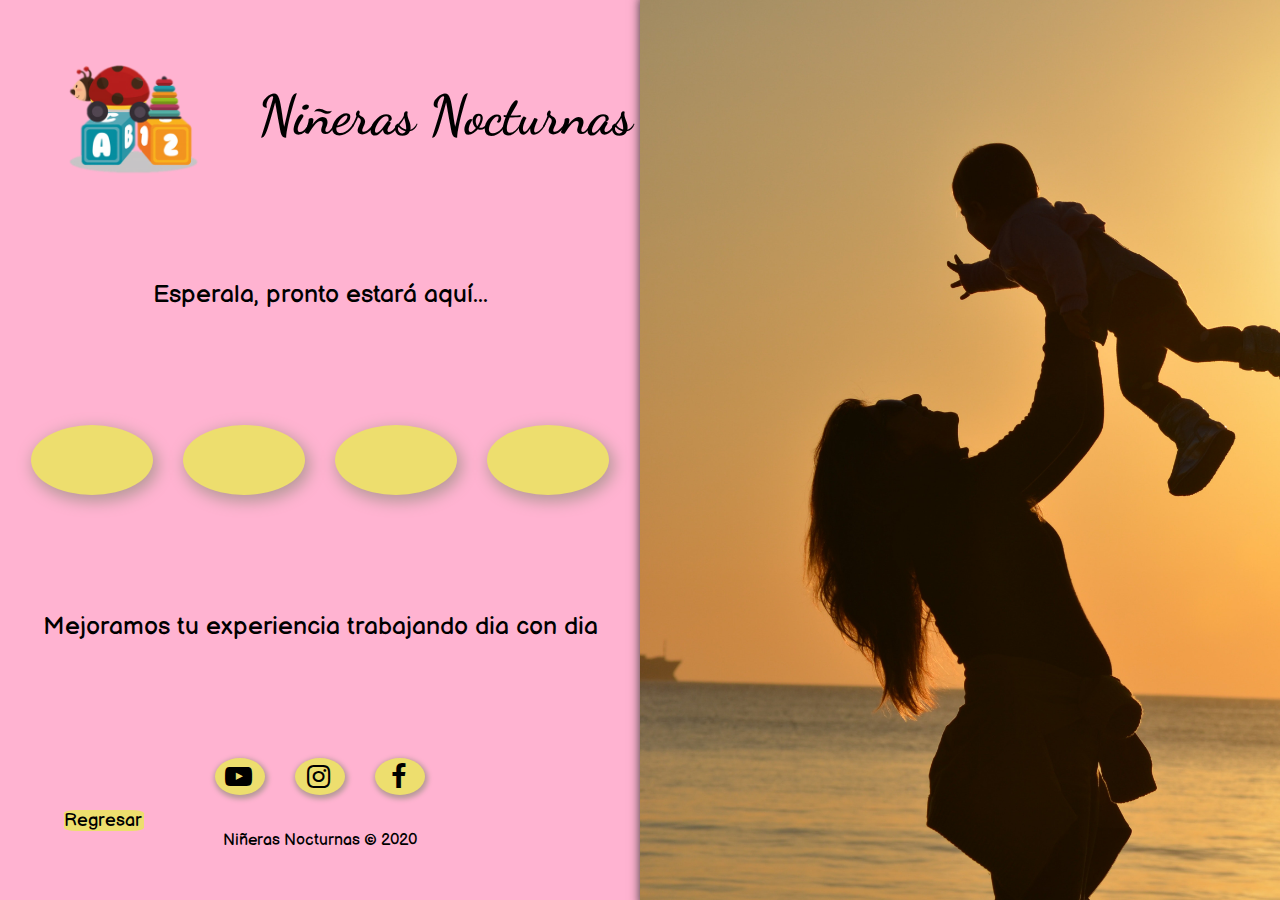
<file: niñerasnocturnas/comingsoon.html>
<!DOCTYPE html>
<html lang="es">
<head>
    <meta charset="UTF-8">
    <meta name="viewport" content="width=device-width, initial-scale=1.0">
    <link rel="stylesheet" type="text/css" href="css/comingsoon.css">
    <link rel="stylesheet" type="text/css" href="css/fontello.css">
    <title>Esperala!</title>
</head>
<body>
    <main>
        <div class="contenedor0" >
            <div class="texto0">
                <img class="logo" src="images/logo_pr1.png">
			    <h1>Niñeras Nocturnas</h1>
            </div>
            <div class="texto0">
                <p>Esperala, pronto estará aquí... </p>
            </div>
            <div class="countdown" id="countdown">
                <div class="count" id="dias">
                </div>
                <div class="count" id="hrs">
                </div>
                <div class="count" id="min">
                </div>
                <div class="count" id="sec">
                </div>
            </div>
            <div class="texto0">
                <p>Mejoramos tu experiencia trabajando dia con dia</p>
            </div>
            <div class="social-media">
                <div id="social" class="social">
                    <div class="circle" id="dias">
                        <a class="icon-youtube" id="proAct" href=""></a>
                    </div>
                    <div class="circle" id="dias">
                        <a class="icon-instagram" id="proAct" href=""></a>
                    </div>
                    <div class="circle" id="dias">
                        <a class="icon-facebook" id="proAct" href=""></a>
                    </div>
                </div>	
                <div class="return">
                    <a href="./index.html">Regresar</a>
                </div>
                <p class="copy">
                    Niñeras Nocturnas &copy; 2020 
                </p>
                
            </div>
        </div>
        <div class="contenedor1">
            <img class="derecha" src="images/img3.jpg">
            <div class="banner"></div>
        </div>
    </main>
</body>
<script src="js/comingsoon.js"></script>
</html>
</file>
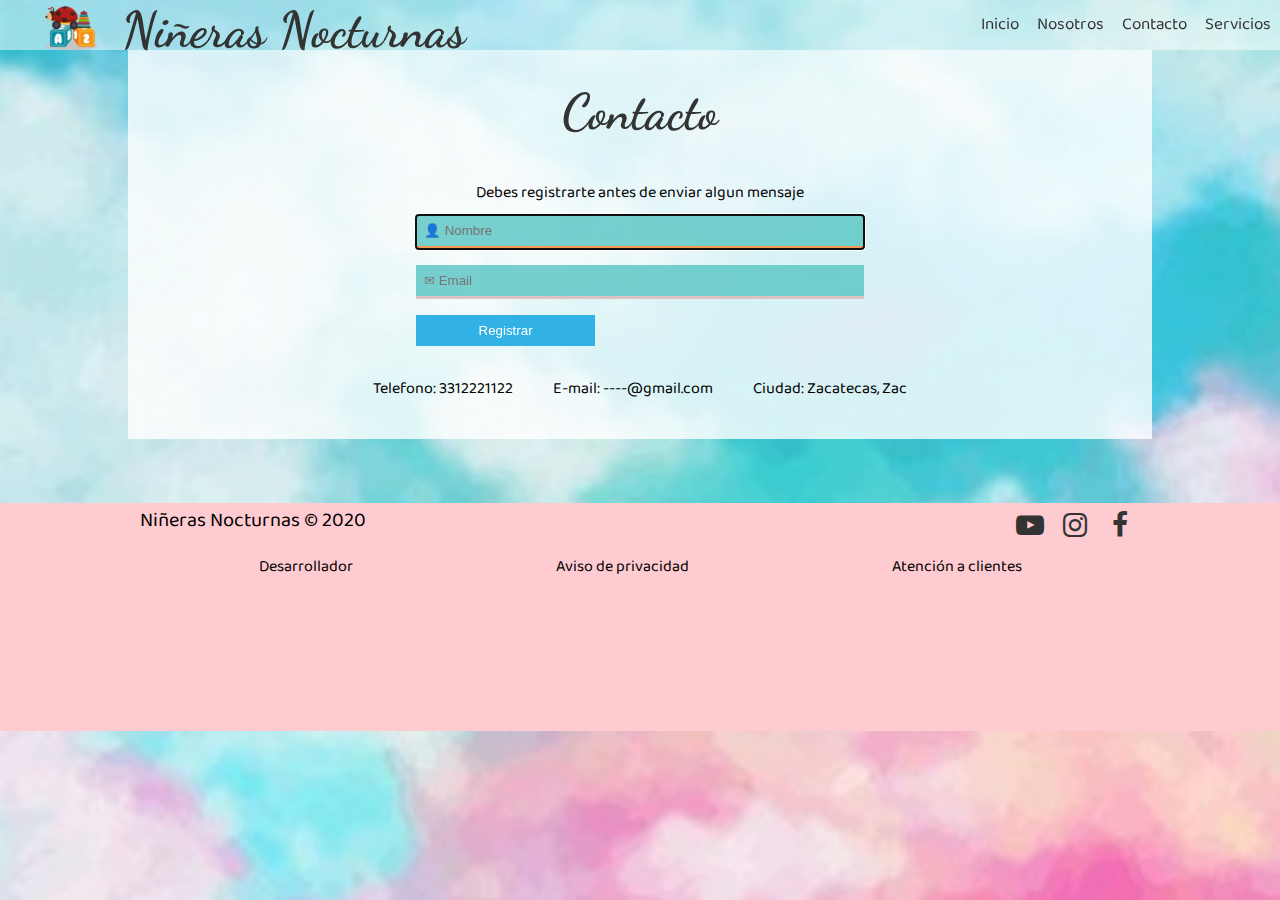
<file: niñerasnocturnas/contact.html>
<!DOCTYPE html>
<html lang="en">
<head>
    <meta charset="UTF-8">
	<meta name="viewport" content="width=device-width, initial-scale=1.0">
	<link href="https://fonts.googleapis.com/css2?family=Lato:ital@1&display=swap" rel="stylesheet">
	<link rel="stylesheet" type="text/css" href="./css/fontello.css">
	<link rel="stylesheet" type="text/css" href="./css/styles.css">
	<link rel="stylesheet" type="text/css" href="./css/contact.css">
	<link rel="stylesheet" type="text/css" href="./css/hip.css">
    <title>Contacto</title>
</head>
<body background="images/background1.jpg">
    <header>
		<div id="contenedor">
			<img src="images/logo_pr1.png">
			<h1>Niñeras Nocturnas</h1>
			<input type="checkbox" id="menu-bar">
			<label class="icon-menu01" for="menu-bar" ></label>
			<!--<nav class="menu">-->
			<!--	<a href="./index.html">Inicio</a>-->
			<!--	<a href="./comingsoon.html">Nosotros</a>-->
			<!--	<a href="#info">Servicios</a>-->
			<!--	<a href="./contact.html">Contacto</a>-->
			<!--</nav>-->
			<ul class="nav">
				<li><a href="./index.html">Inicio</a></li>
				<li><a href="./comingsoon.html">Nosotros</a></li>
                <li><a href="./contact.html">Contacto</a></li>
                <li><a href="#">Servicios</a>
                    <ul>
                        <li><a href="./hip0.html">Nocturno</a></li>
                        <li><a href="./hip1.html">De planta</a></li>
                        <li><a href="./hip2.html">Foráneo</a></li>
                        <li><a href="./hip3.html">Eventos sociales</a></li>
                        <li><a href="./hip4.html">En casa</a></li>
                        <li><a href="./hip5.html">Eventos formales</a></li>
                        <li><a href="./hip6.html">Servicio personalizado</a></li>
                    </ul>
                
                </li>
			</ul>
		</div>
	</header>
	<main>
		<div class="container">
			<div class="form_top">
				<h1> Contacto </h1>
			</div>
			<div class="posCont">
				<p>Debes registrarte antes de enviar algun mensaje</p>
			</div>
			<div class="forms">
				<form class="form_reg" action="">
					<input class="input" type="text" placeholder="&#128100; Nombre" required autofocus>
					<input class="input" type="text" placeholder="&#9993; Email" required>
					<div class="btn_form">
						<input class="btn_submit" id="btn_submit"  type="submit" value="Registrar">
					</div>
				</form>
			</div>
			<div class="info">
				<p class="tex">Telefono: 3312221122 </p>
				<p class="tex">E-mail: ----@gmail.com </p>
				<p class="tex">Ciudad: Zacatecas, Zac</p>
			</div>
			
		</div>
		
	</main>
	<footer>
		<div class="contenedor">
			<p class="copy">
				Niñeras Nocturnas &copy; 2020 
			</p>
			<div id="social" class="social">
				<a class="icon-youtube" id="proAct" href=""></a>
				<a class="icon-instagram" id="proAct" href=""></a>
				<a class="icon-facebook" id="proAct" href=""></a>
			</div>	
			<div class="under">
				<a class="foo" href="./comingsoon.html">Desarrollador</a>
				<a class="foo" href="./comingsoon.html">Aviso de privacidad</a>
				<a class="foo" href="./comingsoon.html">Atención a clientes</a>
			</div>
		</div>
	</footer>
</body>
<script src="js/script.js"></script>
</html>
</file>
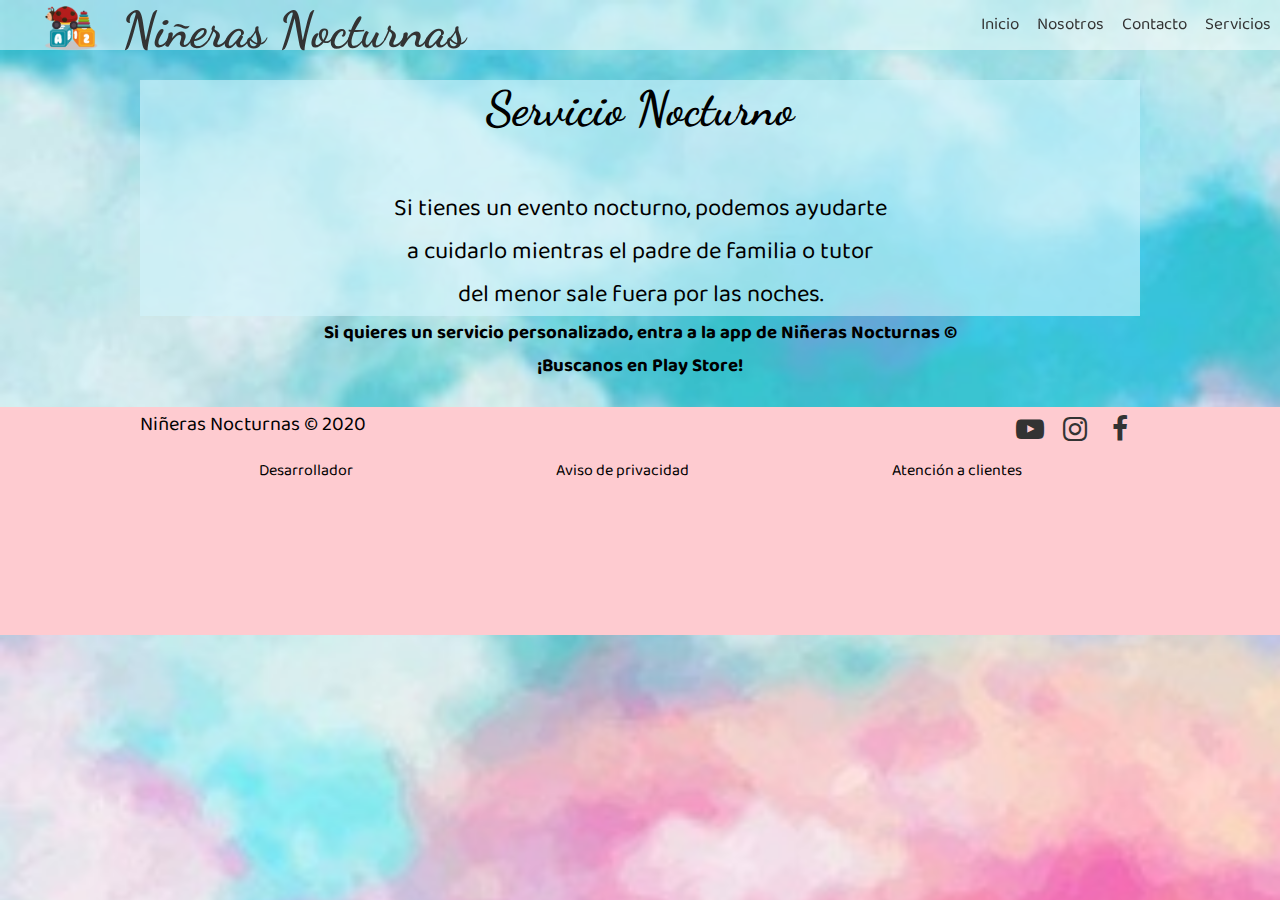
<file: niñerasnocturnas/hip0.html>
<!DOCTYPE html>
<html lang="en">
<head>
    <meta charset="UTF-8">
	<meta name="viewport" content="width=device-width, initial-scale=1.0">
	<link href="https://fonts.googleapis.com/css2?family=Lato:ital@1&display=swap" rel="stylesheet">
	<link rel="stylesheet" type="text/css" href="./css/fontello.css">
	<link rel="stylesheet" type="text/css" href="./css/styles.css">
    <link rel="stylesheet" type="text/css" href="./css/contact.css">
    <link rel="stylesheet" type="text/css" href="css/hip.css">
    <title>Contacto</title>
</head>
<body background="images/background1.jpg">
    <header>
		<div id="contenedor">
			<img src="images/logo_pr1.png">
			<h1>Niñeras Nocturnas</h1>
			<input type="checkbox" id="menu-bar">
			<label class="icon-menu01" for="menu-bar" ></label>
			<ul class="nav">
				<li><a href="./index.html">Inicio</a></li>
				<li><a href="./comingsoon.html">Nosotros</a></li>
                <li><a href="./contact.html">Contacto</a></li>
                <li><a href="#">Servicios</a>
                    <ul>
                        <li><a href="./hip0.html">Nocturno</a></li>
                        <li><a href="./hip1.html">De planta</a></li>
                        <li><a href="./hip2.html">Foráneo</a></li>
                        <li><a href="./hip3.html">Eventos sociales</a></li>
                        <li><a href="./hip4.html">En casa</a></li>
                        <li><a href="./hip5.html">Eventos formales</a></li>
                        <li><a href="./hip6.html">Servicio personalizado</a></li>
                    </ul>
                
                </li>
			</ul>
		</div>
	</header>
	<main>
        <div class="contenedor">
            <div class="servicios">
                <h2 class="titulo">
                    Servicio Nocturno
                </h2>
                <p class="parrafoh">Si tienes un evento nocturno, podemos ayudarte a cuidarlo mientras el padre de familia o tutor del menor sale fuera por las noches.</p>	
					
            </div>
        </div>
        
		<section id="recomendacion">
			<div class="contenedor">	
				<h3>Si quieres un servicio personalizado, entra a la app de Niñeras Nocturnas &copy; <br>¡Buscanos en Play Store!</h3>
			</div>
		</section>
	</main>
	<footer>
		<div class="contenedor">
			<p class="copy">
				Niñeras Nocturnas &copy; 2020 
			</p>
			<div id="social" class="social">
				<a class="icon-youtube" id="proAct" href=""></a>
				<a class="icon-instagram" id="proAct" href=""></a>
				<a class="icon-facebook" id="proAct" href=""></a>
			</div>	
			<div class="under">
				<a class="foo" href="./comingsoon.html">Desarrollador</a>
				<a class="foo" href="./comingsoon.html">Aviso de privacidad</a>
				<a class="foo" href="./comingsoon.html">Atención a clientes</a>
			</div>
		</div>
	</footer>
</body>
<script src="js/script.js"></script>
</html>
</file>
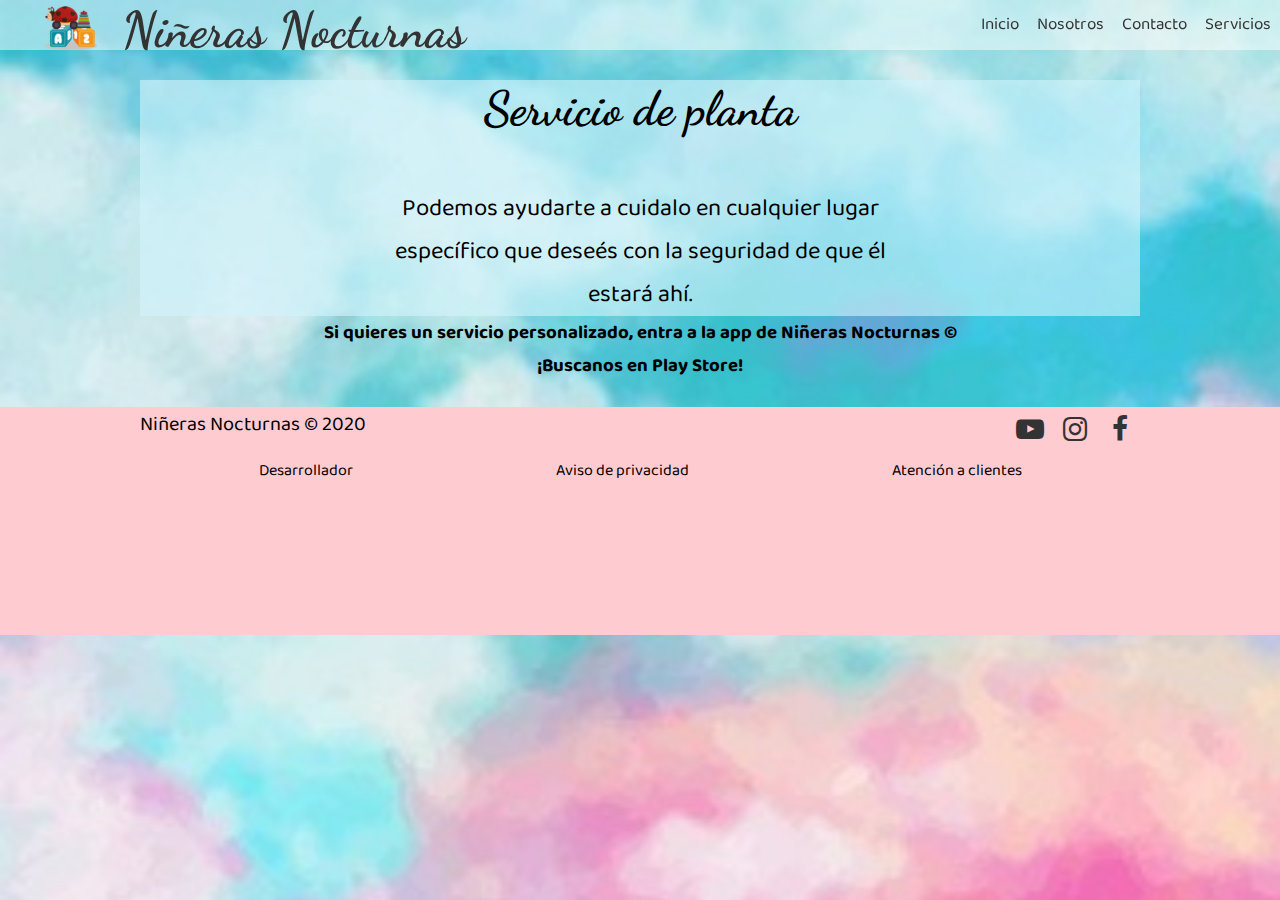
<file: niñerasnocturnas/hip1.html>
<!DOCTYPE html>
<html lang="en">
<head>
    <meta charset="UTF-8">
	<meta name="viewport" content="width=device-width, initial-scale=1.0">
	<link href="https://fonts.googleapis.com/css2?family=Lato:ital@1&display=swap" rel="stylesheet">
	<link rel="stylesheet" type="text/css" href="./css/fontello.css">
	<link rel="stylesheet" type="text/css" href="./css/styles.css">
    <link rel="stylesheet" type="text/css" href="./css/contact.css">
    <link rel="stylesheet" type="text/css" href="css/hip.css">
    <title>Contacto</title>
</head>
<body background="images/background1.jpg">
    <header>
		<div id="contenedor">
			<img src="images/logo_pr1.png">
			<h1>Niñeras Nocturnas</h1>
			<input type="checkbox" id="menu-bar">
			<label class="icon-menu01" for="menu-bar" ></label>
			<ul class="nav">
				<li><a href="./index.html">Inicio</a></li>
				<li><a href="./comingsoon.html">Nosotros</a></li>
                <li><a href="./contact.html">Contacto</a></li>
                <li><a href="#">Servicios</a>
                    <ul>
                        <li><a href="./hip0.html">Nocturno</a></li>
                        <li><a href="./hip1.html">De planta</a></li>
                        <li><a href="./hip2.html">Foráneo</a></li>
                        <li><a href="./hip3.html">Eventos sociales</a></li>
                        <li><a href="./hip4.html">En casa</a></li>
                        <li><a href="./hip5.html">Eventos formales</a></li>
                        <li><a href="./hip6.html">Servicio personalizado</a></li>
                    </ul>
                
                </li>
			</ul>
		</div>
	</header>
	<main>
        <div class="contenedor">
            <div class="servicios">
                <h2 class="titulo">
                    Servicio de planta
                </h2>
                <p class="parrafoh">Podemos ayudarte a cuidalo en cualquier lugar específico que deseés con la seguridad de que él estará ahí.</p>	
					
            </div>
        </div>
        
		<section id="recomendacion">
			<div class="contenedor">	
				<h3>Si quieres un servicio personalizado, entra a la app de Niñeras Nocturnas &copy; <br>¡Buscanos en Play Store!</h3>
			</div>
		</section>
	</main>
	<footer>
		<div class="contenedor">
			<p class="copy">
				Niñeras Nocturnas &copy; 2020 
			</p>
			<div id="social" class="social">
				<a class="icon-youtube" id="proAct" href=""></a>
				<a class="icon-instagram" id="proAct" href=""></a>
				<a class="icon-facebook" id="proAct" href=""></a>
			</div>	
			<div class="under">
				<a class="foo" href="./comingsoon.html">Desarrollador</a>
				<a class="foo" href="./comingsoon.html">Aviso de privacidad</a>
				<a class="foo" href="./comingsoon.html">Atención a clientes</a>
			</div>
		</div>
	</footer>
</body>
<script src="js/script.js"></script>
</html>
</file>
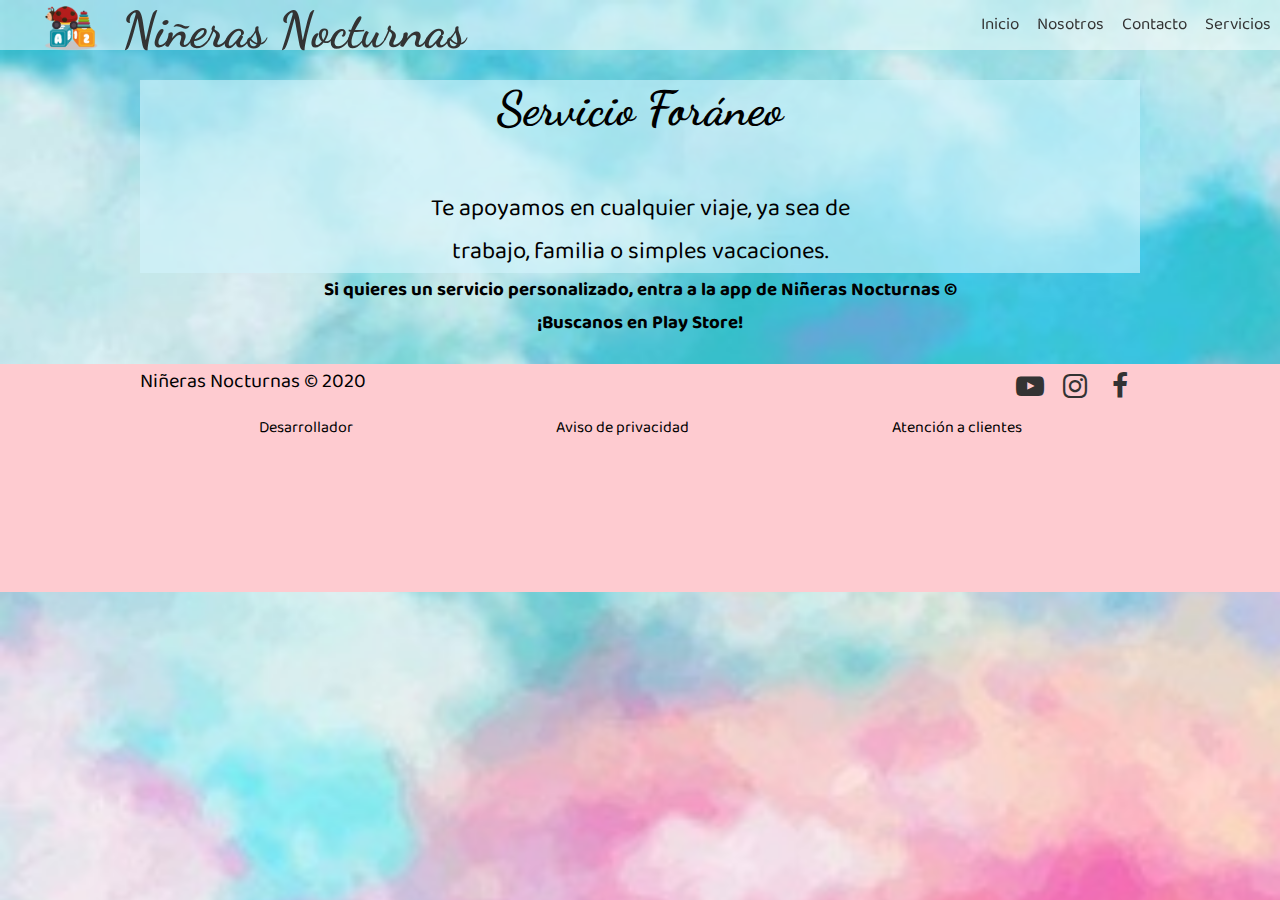
<file: niñerasnocturnas/hip2.html>
<!DOCTYPE html>
<html lang="en">
<head>
    <meta charset="UTF-8">
	<meta name="viewport" content="width=device-width, initial-scale=1.0">
	<link href="https://fonts.googleapis.com/css2?family=Lato:ital@1&display=swap" rel="stylesheet">
	<link rel="stylesheet" type="text/css" href="./css/fontello.css">
	<link rel="stylesheet" type="text/css" href="./css/styles.css">
    <link rel="stylesheet" type="text/css" href="./css/contact.css">
    <link rel="stylesheet" type="text/css" href="css/hip.css">
    <title>Contacto</title>
</head>
<body background="images/background1.jpg">
    <header>
		<div id="contenedor">
			<img src="images/logo_pr1.png">
			<h1>Niñeras Nocturnas</h1>
			<input type="checkbox" id="menu-bar">
			<label class="icon-menu01" for="menu-bar" ></label>
			<ul class="nav">
				<li><a href="./index.html">Inicio</a></li>
				<li><a href="./comingsoon.html">Nosotros</a></li>
                <li><a href="./contact.html">Contacto</a></li>
                <li><a href="#">Servicios</a>
                    <ul>
                        <li><a href="./hip0.html">Nocturno</a></li>
                        <li><a href="./hip1.html">De planta</a></li>
                        <li><a href="./hip2.html">Foráneo</a></li>
                        <li><a href="./hip3.html">Eventos sociales</a></li>
                        <li><a href="./hip4.html">En casa</a></li>
                        <li><a href="./hip5.html">Eventos formales</a></li>
                        <li><a href="./hip6.html">Servicio personalizado</a></li>
                    </ul>
                
                </li>
			</ul>
		</div>
	</header>
	<main>
        <div class="contenedor">
            <div class="servicios">
                <h2 class="titulo">
                    Servicio Foráneo
                </h2>
                <p class="parrafoh">Te apoyamos en cualquier viaje, ya sea de trabajo, familia o simples vacaciones.</p>	
					
            </div>
        </div>
        
		<section id="recomendacion">
			<div class="contenedor">	
				<h3>Si quieres un servicio personalizado, entra a la app de Niñeras Nocturnas &copy; <br>¡Buscanos en Play Store!</h3>
			</div>
		</section>
	</main>
	<footer>
		<div class="contenedor">
			<p class="copy">
				Niñeras Nocturnas &copy; 2020 
			</p>
			<div id="social" class="social">
				<a class="icon-youtube" id="proAct" href=""></a>
				<a class="icon-instagram" id="proAct" href=""></a>
				<a class="icon-facebook" id="proAct" href=""></a>
			</div>	
			<div class="under">
				<a class="foo" href="./comingsoon.html">Desarrollador</a>
				<a class="foo" href="./comingsoon.html">Aviso de privacidad</a>
				<a class="foo" href="./comingsoon.html">Atención a clientes</a>
			</div>
		</div>
	</footer>
</body>
<script src="js/script.js"></script>
</html>
</file>
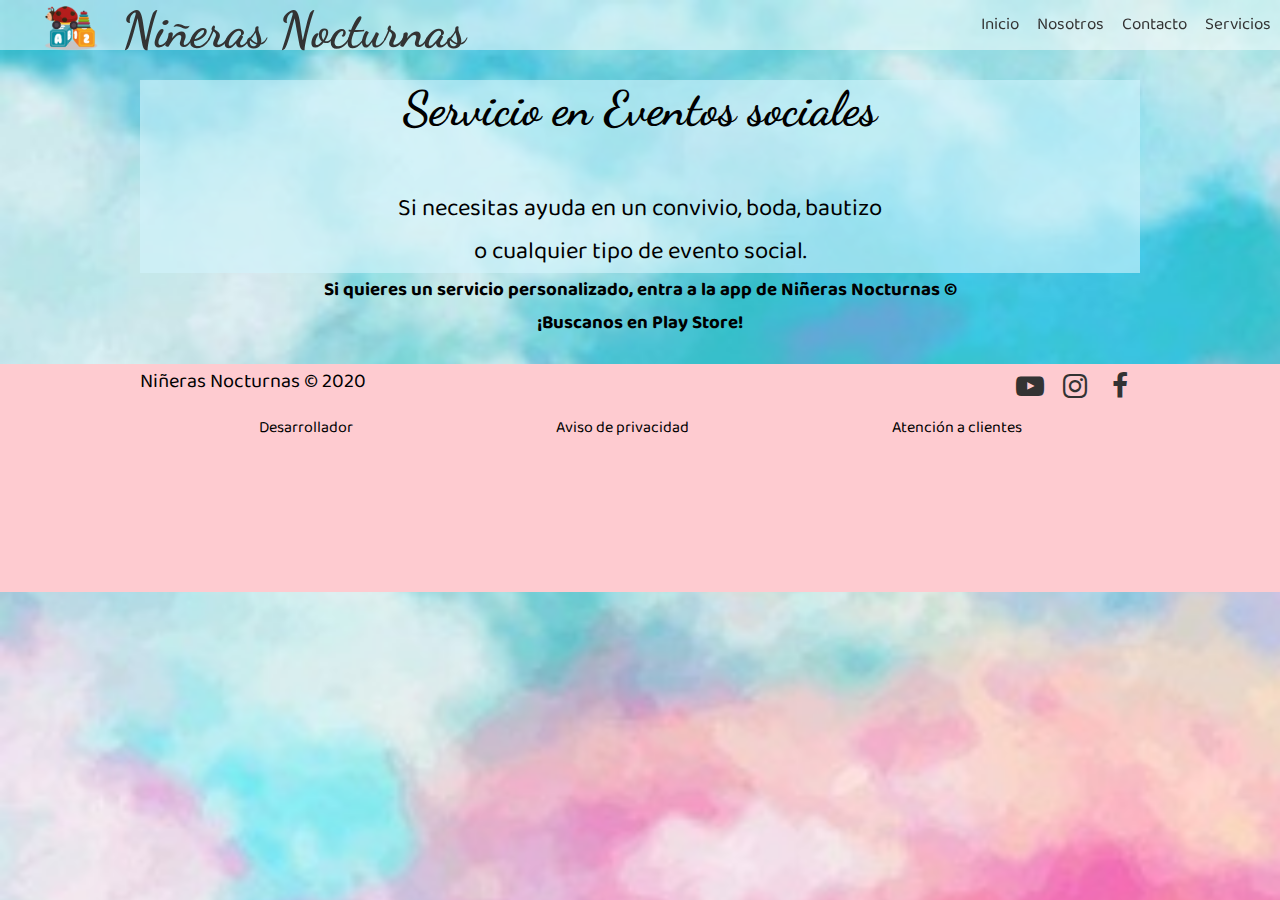
<file: niñerasnocturnas/hip3.html>
<!DOCTYPE html>
<html lang="en">
<head>
    <meta charset="UTF-8">
	<meta name="viewport" content="width=device-width, initial-scale=1.0">
	<link href="https://fonts.googleapis.com/css2?family=Lato:ital@1&display=swap" rel="stylesheet">
	<link rel="stylesheet" type="text/css" href="./css/fontello.css">
	<link rel="stylesheet" type="text/css" href="./css/styles.css">
    <link rel="stylesheet" type="text/css" href="./css/contact.css">
    <link rel="stylesheet" type="text/css" href="css/hip.css">
    <title>Contacto</title>
</head>
<body background="images/background1.jpg">
    <header>
		<div id="contenedor">
			<img src="images/logo_pr1.png">
			<h1>Niñeras Nocturnas</h1>
			<input type="checkbox" id="menu-bar">
			<label class="icon-menu01" for="menu-bar" ></label>
			<ul class="nav">
				<li><a href="./index.html">Inicio</a></li>
				<li><a href="./comingsoon.html">Nosotros</a></li>
                <li><a href="./contact.html">Contacto</a></li>
                <li><a href="#">Servicios</a>
                    <ul>
                        <li><a href="./hip0.html">Nocturno</a></li>
                        <li><a href="./hip1.html">De planta</a></li>
                        <li><a href="./hip2.html">Foráneo</a></li>
                        <li><a href="./hip3.html">Eventos sociales</a></li>
                        <li><a href="./hip4.html">En casa</a></li>
                        <li><a href="./hip5.html">Eventos formales</a></li>
                        <li><a href="./hip6.html">Servicio personalizado</a></li>
                    </ul>
                
                </li>
			</ul>
		</div>
	</header>
	<main>
        <div class="contenedor">
            <div class="servicios">
                <h2 class="titulo">
                    Servicio en Eventos sociales
                </h2>
                <p class="parrafoh">Si necesitas ayuda en un convivio, boda, bautizo o cualquier tipo de evento social.</p>	
					
            </div>
        </div>
        
		<section id="recomendacion">
			<div class="contenedor">	
				<h3>Si quieres un servicio personalizado, entra a la app de Niñeras Nocturnas &copy; <br>¡Buscanos en Play Store!</h3>
			</div>
		</section>
	</main>
	<footer>
		<div class="contenedor">
			<p class="copy">
				Niñeras Nocturnas &copy; 2020 
			</p>
			<div id="social" class="social">
				<a class="icon-youtube" id="proAct" href=""></a>
				<a class="icon-instagram" id="proAct" href=""></a>
				<a class="icon-facebook" id="proAct" href=""></a>
			</div>	
			<div class="under">
				<a class="foo" href="./comingsoon.html">Desarrollador</a>
				<a class="foo" href="./comingsoon.html">Aviso de privacidad</a>
				<a class="foo" href="./comingsoon.html">Atención a clientes</a>
			</div>
		</div>
	</footer>
</body>
<script src="js/script.js"></script>
</html>
</file>
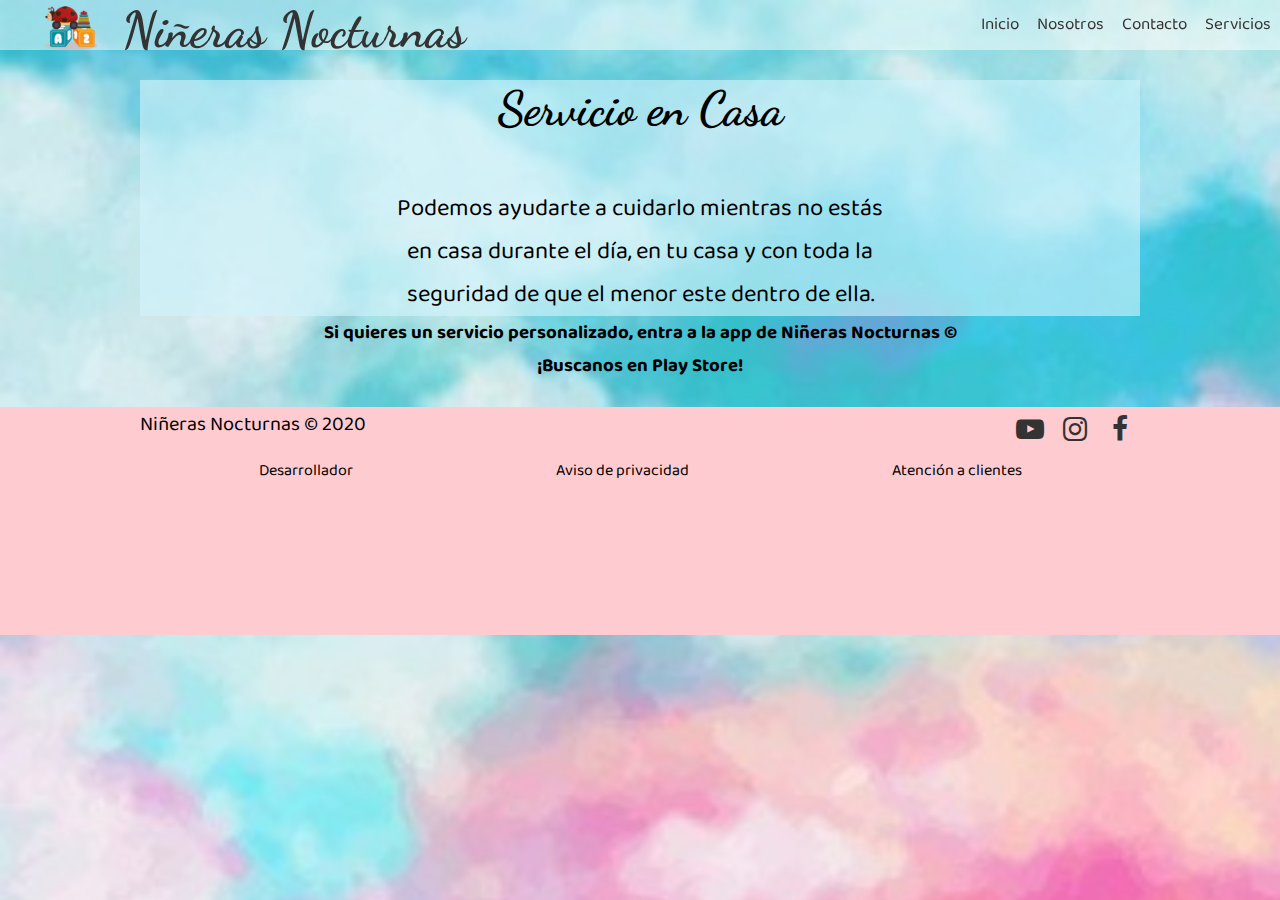
<file: niñerasnocturnas/hip4.html>
<!DOCTYPE html>
<html lang="en">
<head>
    <meta charset="UTF-8">
	<meta name="viewport" content="width=device-width, initial-scale=1.0">
	<link href="https://fonts.googleapis.com/css2?family=Lato:ital@1&display=swap" rel="stylesheet">
	<link rel="stylesheet" type="text/css" href="./css/fontello.css">
	<link rel="stylesheet" type="text/css" href="./css/styles.css">
    <link rel="stylesheet" type="text/css" href="./css/contact.css">
    <link rel="stylesheet" type="text/css" href="css/hip.css">
    <title>Contacto</title>
</head>
<body background="images/background1.jpg">
    <header>
		<div id="contenedor">
			<img src="images/logo_pr1.png">
			<h1>Niñeras Nocturnas</h1>
			<input type="checkbox" id="menu-bar">
			<label class="icon-menu01" for="menu-bar" ></label>
			<ul class="nav">
				<li><a href="./index.html">Inicio</a></li>
				<li><a href="./comingsoon.html">Nosotros</a></li>
                <li><a href="./contact.html">Contacto</a></li>
                <li><a href="#">Servicios</a>
                    <ul>
                        <li><a href="./hip0.html">Nocturno</a></li>
                        <li><a href="./hip1.html">De planta</a></li>
                        <li><a href="./hip2.html">Foráneo</a></li>
                        <li><a href="./hip3.html">Eventos sociales</a></li>
                        <li><a href="./hip4.html">En casa</a></li>
                        <li><a href="./hip5.html">Eventos formales</a></li>
                        <li><a href="./hip6.html">Servicio personalizado</a></li>
                    </ul>
                
                </li>
			</ul>
		</div>
	</header>
	<main>
        <div class="contenedor">
            <div class="servicios">
                <h2 class="titulo">
                    Servicio en Casa
                </h2>
                <p class="parrafoh">Podemos ayudarte a cuidarlo mientras no estás en casa durante el día, en tu casa y con toda la seguridad de que el menor este dentro de ella.</p>	
					
            </div>
        </div>
        
		<section id="recomendacion">
			<div class="contenedor">	
				<h3>Si quieres un servicio personalizado, entra a la app de Niñeras Nocturnas &copy; <br>¡Buscanos en Play Store!</h3>
			</div>
		</section>
	</main>
	<footer>
		<div class="contenedor">
			<p class="copy">
				Niñeras Nocturnas &copy; 2020 
			</p>
			<div id="social" class="social">
				<a class="icon-youtube" id="proAct" href=""></a>
				<a class="icon-instagram" id="proAct" href=""></a>
				<a class="icon-facebook" id="proAct" href=""></a>
			</div>	
			<div class="under">
				<a class="foo" href="./comingsoon.html">Desarrollador</a>
				<a class="foo" href="./comingsoon.html">Aviso de privacidad</a>
				<a class="foo" href="./comingsoon.html">Atención a clientes</a>
			</div>
		</div>
	</footer>
</body>
<script src="js/script.js"></script>
</html>
</file>
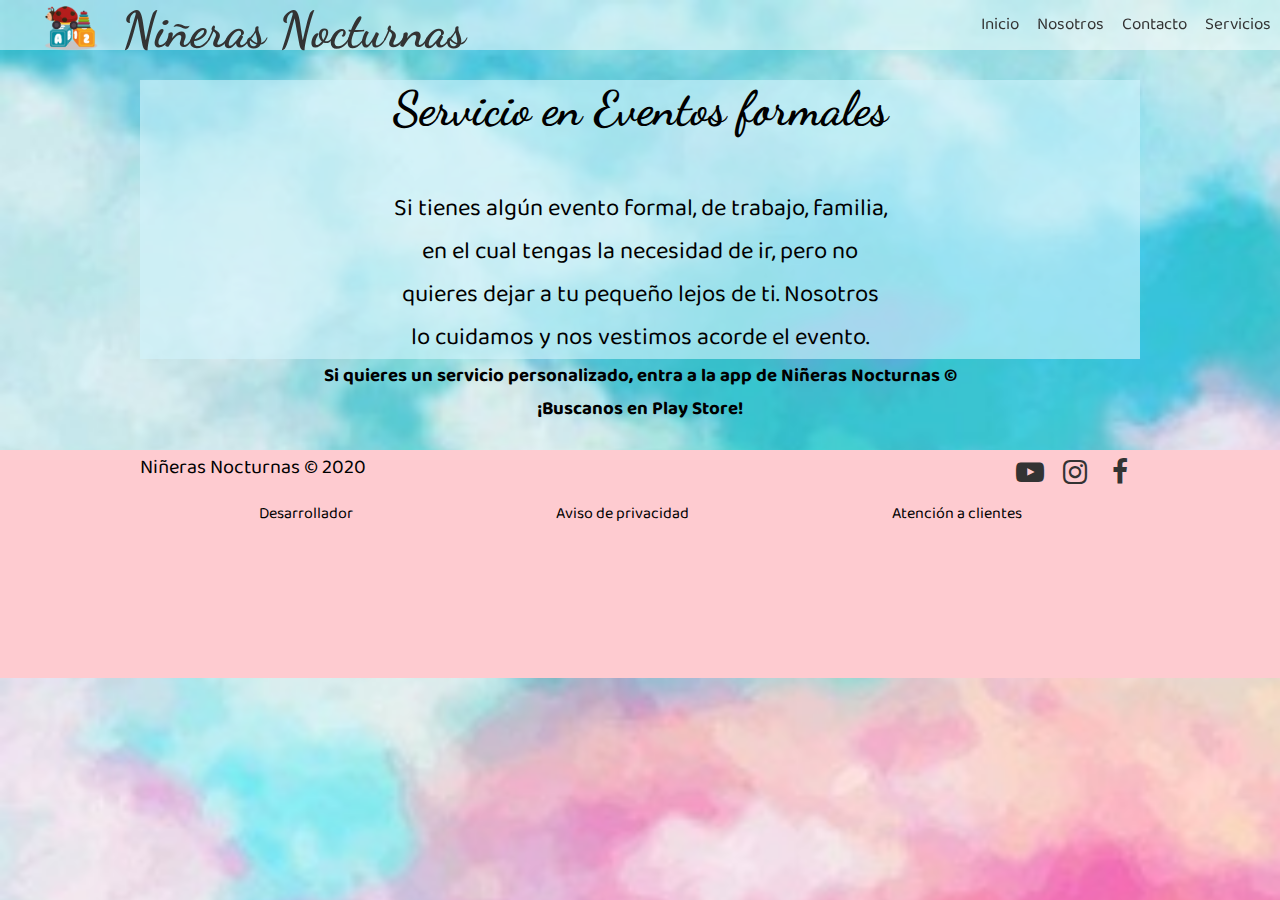
<file: niñerasnocturnas/hip5.html>
<!DOCTYPE html>
<html lang="en">
<head>
    <meta charset="UTF-8">
	<meta name="viewport" content="width=device-width, initial-scale=1.0">
	<link href="https://fonts.googleapis.com/css2?family=Lato:ital@1&display=swap" rel="stylesheet">
	<link rel="stylesheet" type="text/css" href="./css/fontello.css">
	<link rel="stylesheet" type="text/css" href="./css/styles.css">
    <link rel="stylesheet" type="text/css" href="./css/contact.css">
    <link rel="stylesheet" type="text/css" href="css/hip.css">
    <title>Contacto</title>
</head>
<body background="images/background1.jpg">
    <header>
		<div id="contenedor">
			<img src="images/logo_pr1.png">
			<h1>Niñeras Nocturnas</h1>
			<input type="checkbox" id="menu-bar">
			<label class="icon-menu01" for="menu-bar" ></label>
			<ul class="nav">
				<li><a href="./index.html">Inicio</a></li>
				<li><a href="./comingsoon.html">Nosotros</a></li>
                <li><a href="./contact.html">Contacto</a></li>
                <li><a href="#">Servicios</a>
                    <ul>
                        <li><a href="./hip0.html">Nocturno</a></li>
                        <li><a href="./hip1.html">De planta</a></li>
                        <li><a href="./hip2.html">Foráneo</a></li>
                        <li><a href="./hip3.html">Eventos sociales</a></li>
                        <li><a href="./hip4.html">En casa</a></li>
                        <li><a href="./hip5.html">Eventos formales</a></li>
                        <li><a href="./hip6.html">Servicio personalizado</a></li>
                    </ul>
                
                </li>
			</ul>
		</div>
	</header>
	<main>
        <div class="contenedor">
            <div class="servicios">
                <h2 class="titulo">
                    Servicio en Eventos formales
                </h2>
                <p class="parrafoh">Si tienes algún evento formal, de trabajo, familia, en el cual tengas la necesidad de ir, pero no quieres dejar a tu pequeño lejos de ti. Nosotros lo cuidamos y nos vestimos acorde el evento.</p>	
					
            </div>
        </div>
        
		<section id="recomendacion">
			<div class="contenedor">	
				<h3>Si quieres un servicio personalizado, entra a la app de Niñeras Nocturnas &copy; <br>¡Buscanos en Play Store!</h3>
			</div>
		</section>
	</main>
	<footer>
		<div class="contenedor">
			<p class="copy">
				Niñeras Nocturnas &copy; 2020 
			</p>
			<div id="social" class="social">
				<a class="icon-youtube" id="proAct" href=""></a>
				<a class="icon-instagram" id="proAct" href=""></a>
				<a class="icon-facebook" id="proAct" href=""></a>
			</div>	
			<div class="under">
				<a class="foo" href="./comingsoon.html">Desarrollador</a>
				<a class="foo" href="./comingsoon.html">Aviso de privacidad</a>
				<a class="foo" href="./comingsoon.html">Atención a clientes</a>
			</div>
		</div>
	</footer>
</body>
<script src="js/script.js"></script>
</html>
</file>
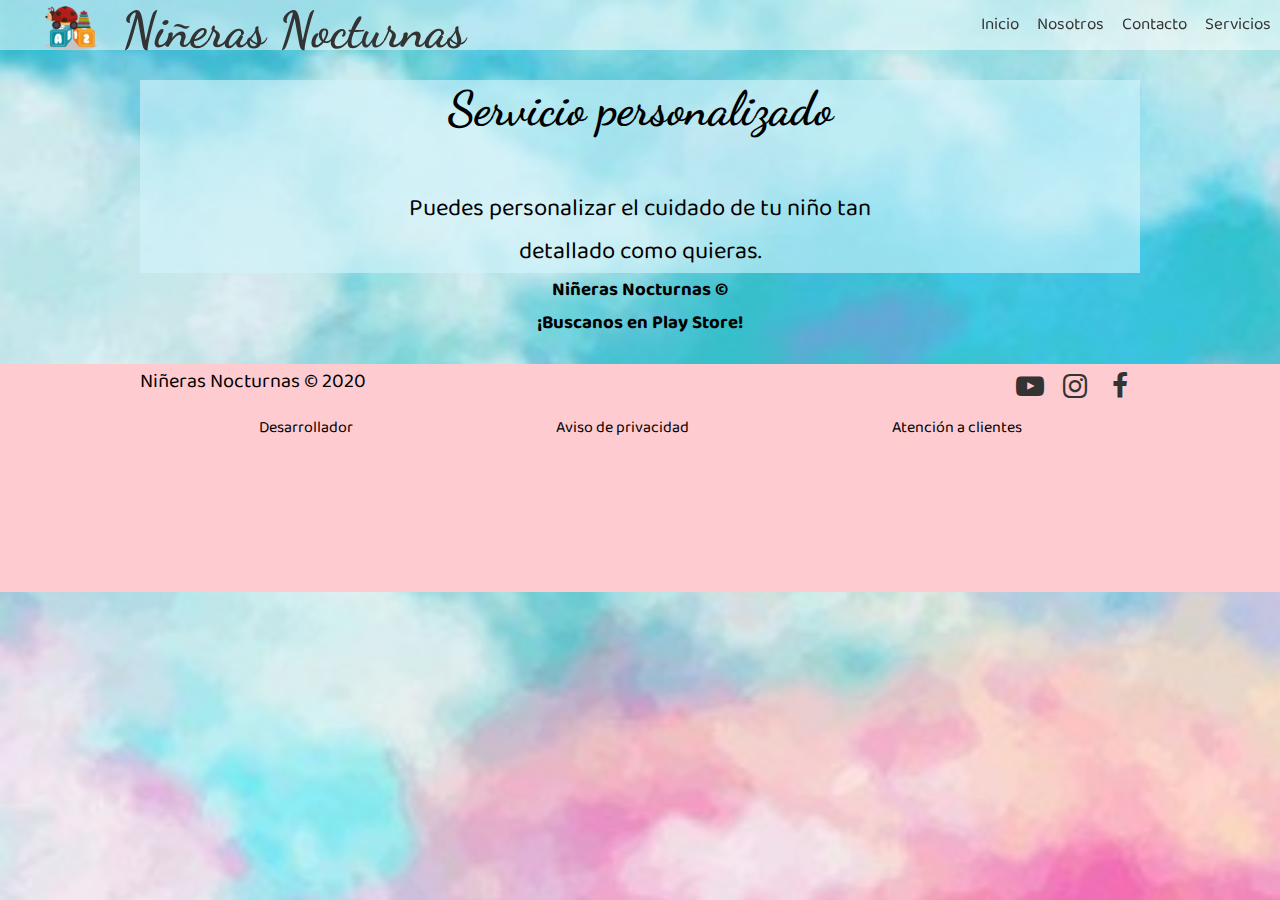
<file: niñerasnocturnas/hip6.html>
<!DOCTYPE html>
<html lang="en">
<head>
    <meta charset="UTF-8">
	<meta name="viewport" content="width=device-width, initial-scale=1.0">
	<link href="https://fonts.googleapis.com/css2?family=Lato:ital@1&display=swap" rel="stylesheet">
	<link rel="stylesheet" type="text/css" href="./css/fontello.css">
	<link rel="stylesheet" type="text/css" href="./css/styles.css">
    <link rel="stylesheet" type="text/css" href="./css/contact.css">
    <link rel="stylesheet" type="text/css" href="css/hip.css">
    <title>Contacto</title>
</head>
<body background="images/background1.jpg">
    <header>
		<div id="contenedor">
			<img src="images/logo_pr1.png">
			<h1>Niñeras Nocturnas</h1>
			<input type="checkbox" id="menu-bar">
			<label class="icon-menu01" for="menu-bar" ></label>
			<ul class="nav">
				<li><a href="./index.html">Inicio</a></li>
				<li><a href="./comingsoon.html">Nosotros</a></li>
                <li><a href="./contact.html">Contacto</a></li>
                <li><a href="#">Servicios</a>
                    <ul>
                        <li><a href="./hip0.html">Nocturno</a></li>
                        <li><a href="./hip1.html">De planta</a></li>
                        <li><a href="./hip2.html">Foráneo</a></li>
                        <li><a href="./hip3.html">Eventos sociales</a></li>
                        <li><a href="./hip4.html">En casa</a></li>
                        <li><a href="./hip5.html">Eventos formales</a></li>
                        <li><a href="./hip6.html">Servicio personalizado</a></li>
                    </ul>
                
                </li>
			</ul>
		</div>
	</header>
	<main>
        <div class="contenedor">
            <div class="servicios">
                <h2 class="titulo">
                    Servicio personalizado
                </h2>
                <p class="parrafoh">Puedes personalizar el cuidado de tu niño tan detallado como quieras.</p>	
					
            </div>
        </div>
        
		<section id="recomendacion">
			<div class="contenedor">	
				<h3>Niñeras Nocturnas &copy; <br>¡Buscanos en Play Store!</h3>
			</div>
		</section>
	</main>
	<footer>
		<div class="contenedor">
			<p class="copy">
				Niñeras Nocturnas &copy; 2020 
			</p>
			<div id="social" class="social">
				<a class="icon-youtube" id="proAct" href=""></a>
				<a class="icon-instagram" id="proAct" href=""></a>
				<a class="icon-facebook" id="proAct" href=""></a>
			</div>	
			<div class="under">
				<a class="foo" href="./comingsoon.html">Desarrollador</a>
				<a class="foo" href="./comingsoon.html">Aviso de privacidad</a>
				<a class="foo" href="./comingsoon.html">Atención a clientes</a>
			</div>
		</div>
	</footer>
</body>
<script src="js/script.js"></script>
</html>
</file>
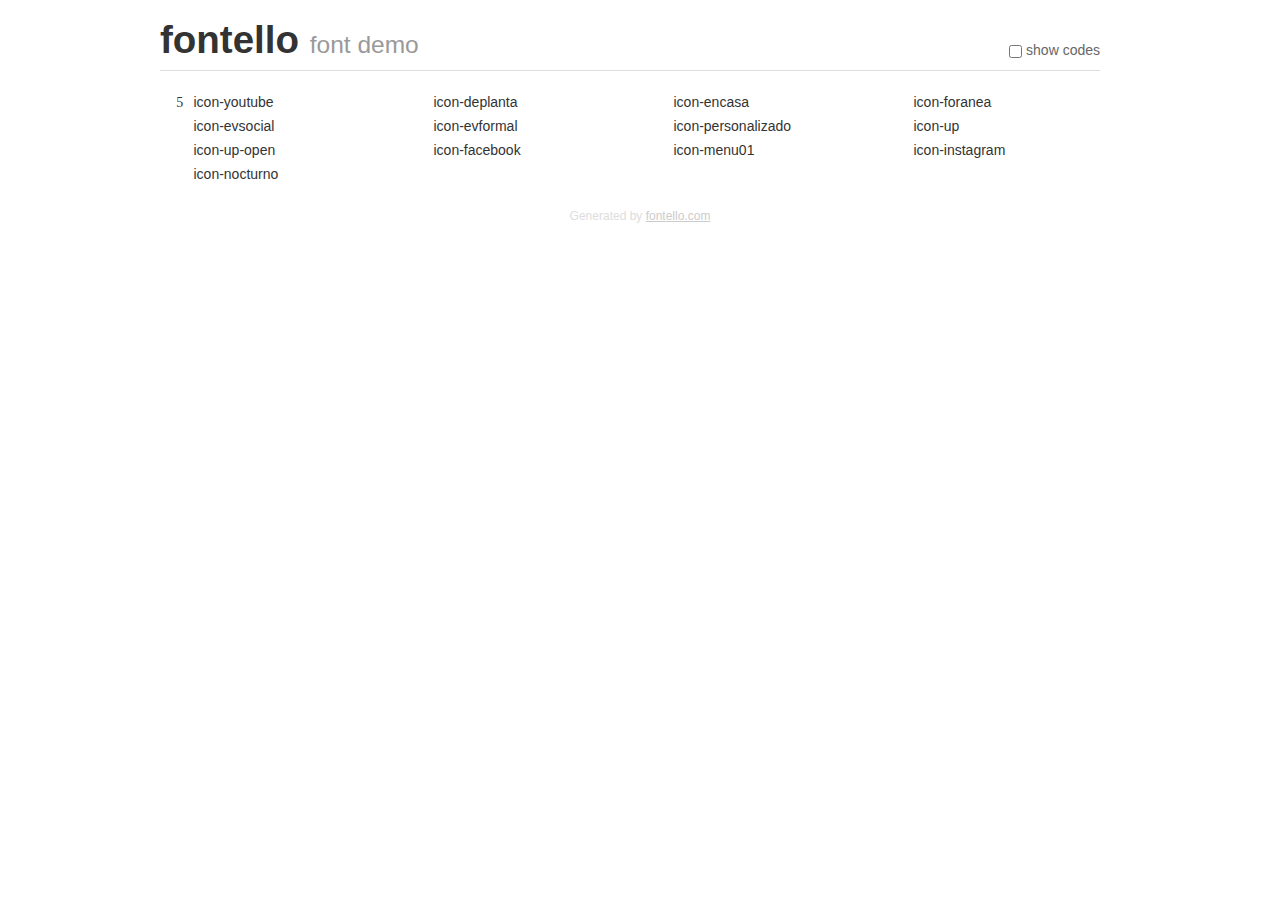
<file: niñerasnocturnas/fontello/demo.html>
<!DOCTYPE html>
<html>
  <head><!--[if lt IE 9]><script language="javascript" type="text/javascript" src="//html5shim.googlecode.com/svn/trunk/html5.js"></script><![endif]-->
    <meta charset="UTF-8"><style>/*
 * Bootstrap v2.2.1
 *
 * Copyright 2012 Twitter, Inc
 * Licensed under the Apache License v2.0
 * http://www.apache.org/licenses/LICENSE-2.0
 *
 * Designed and built with all the love in the world @twitter by @mdo and @fat.
 */
.clearfix {
  *zoom: 1;
}
.clearfix:before,
.clearfix:after {
  display: table;
  content: "";
  line-height: 0;
}
.clearfix:after {
  clear: both;
}
html {
  font-size: 100%;
  -webkit-text-size-adjust: 100%;
  -ms-text-size-adjust: 100%;
}
a:focus {
  outline: thin dotted #333;
  outline: 5px auto -webkit-focus-ring-color;
  outline-offset: -2px;
}
a:hover,
a:active {
  outline: 0;
}
button,
input,
select,
textarea {
  margin: 0;
  font-size: 100%;
  vertical-align: middle;
}
button,
input {
  *overflow: visible;
  line-height: normal;
}
button::-moz-focus-inner,
input::-moz-focus-inner {
  padding: 0;
  border: 0;
}
body {
  margin: 0;
  font-family: "Helvetica Neue", Helvetica, Arial, sans-serif;
  font-size: 14px;
  line-height: 20px;
  color: #333;
  background-color: #fff;
}
a {
  color: #08c;
  text-decoration: none;
}
a:hover {
  color: #005580;
  text-decoration: underline;
}
.row {
  margin-left: -20px;
  *zoom: 1;
}
.row:before,
.row:after {
  display: table;
  content: "";
  line-height: 0;
}
.row:after {
  clear: both;
}
[class*="span"] {
  float: left;
  min-height: 1px;
  margin-left: 20px;
}
.container,
.navbar-static-top .container,
.navbar-fixed-top .container,
.navbar-fixed-bottom .container {
  width: 940px;
}
.span12 {
  width: 940px;
}
.span11 {
  width: 860px;
}
.span10 {
  width: 780px;
}
.span9 {
  width: 700px;
}
.span8 {
  width: 620px;
}
.span7 {
  width: 540px;
}
.span6 {
  width: 460px;
}
.span5 {
  width: 380px;
}
.span4 {
  width: 300px;
}
.span3 {
  width: 220px;
}
.span2 {
  width: 140px;
}
.span1 {
  width: 60px;
}
[class*="span"].pull-right,
.row-fluid [class*="span"].pull-right {
  float: right;
}
.container {
  margin-right: auto;
  margin-left: auto;
  *zoom: 1;
}
.container:before,
.container:after {
  display: table;
  content: "";
  line-height: 0;
}
.container:after {
  clear: both;
}
p {
  margin: 0 0 10px;
}
.lead {
  margin-bottom: 20px;
  font-size: 21px;
  font-weight: 200;
  line-height: 30px;
}
small {
  font-size: 85%;
}
h1 {
  margin: 10px 0;
  font-family: inherit;
  font-weight: bold;
  line-height: 20px;
  color: inherit;
  text-rendering: optimizelegibility;
}
h1 small {
  font-weight: normal;
  line-height: 1;
  color: #999;
}
h1 {
  line-height: 40px;
}
h1 {
  font-size: 38.5px;
}
h1 small {
  font-size: 24.5px;
}
body {
  margin-top: 90px;
}
.header {
  position: fixed;
  top: 0;
  left: 50%;
  margin-left: -480px;
  background-color: #fff;
  border-bottom: 1px solid #ddd;
  padding-top: 10px;
  z-index: 10;
}
.footer {
  color: #ddd;
  font-size: 12px;
  text-align: center;
  margin-top: 20px;
}
.footer a {
  color: #ccc;
  text-decoration: underline;
}
.the-icons {
  font-size: 14px;
  line-height: 24px;
}
.switch {
  position: absolute;
  right: 0;
  bottom: 10px;
  color: #666;
}
.switch input {
  margin-right: 0.3em;
}
.codesOn .i-name {
  display: none;
}
.codesOn .i-code {
  display: inline;
}
.i-code {
  display: none;
}
@font-face {
      font-family: 'fontello';
      src: url('./font/fontello.eot?80822200');
      src: url('./font/fontello.eot?80822200#iefix') format('embedded-opentype'),
           url('./font/fontello.woff?80822200') format('woff'),
           url('./font/fontello.ttf?80822200') format('truetype'),
           url('./font/fontello.svg?80822200#fontello') format('svg');
      font-weight: normal;
      font-style: normal;
    }
     
     
    .demo-icon
    {
      font-family: "fontello";
      font-style: normal;
      font-weight: normal;
      speak: none;
     
      display: inline-block;
      text-decoration: inherit;
      width: 1em;
      margin-right: .2em;
      text-align: center;
      /* opacity: .8; */
     
      /* For safety - reset parent styles, that can break glyph codes*/
      font-variant: normal;
      text-transform: none;
     
      /* fix buttons height, for twitter bootstrap */
      line-height: 1em;
     
      /* Animation center compensation - margins should be symmetric */
      /* remove if not needed */
      margin-left: .2em;
     
      /* You can be more comfortable with increased icons size */
      /* font-size: 120%; */
     
      /* Font smoothing. That was taken from TWBS */
      -webkit-font-smoothing: antialiased;
      -moz-osx-font-smoothing: grayscale;
     
      /* Uncomment for 3D effect */
      /* text-shadow: 1px 1px 1px rgba(127, 127, 127, 0.3); */
    }
     </style>
    <link rel="stylesheet" href="css/animation.css"><!--[if IE 7]><link rel="stylesheet" href="css/" + font.fontname + "-ie7.css"><![endif]-->
    <script>
      function toggleCodes(on) {
        var obj = document.getElementById('icons');
      
        if (on) {
          obj.className += ' codesOn';
        } else {
          obj.className = obj.className.replace(' codesOn', '');
        }
      }
      
    </script>
  </head>
  <body>
    <div class="container header">
      <h1>fontello <small>font demo</small></h1>
      <label class="switch">
        <input type="checkbox" onclick="toggleCodes(this.checked)">show codes
      </label>
    </div>
    <div class="container" id="icons">
      <div class="row">
        <div class="the-icons span3" title="Code: 0x35"><i class="demo-icon icon-youtube">&#x35;</i> <span class="i-name">icon-youtube</span><span class="i-code">0x35</span></div>
        <div class="the-icons span3" title="Code: 0xe800"><i class="demo-icon icon-deplanta">&#xe800;</i> <span class="i-name">icon-deplanta</span><span class="i-code">0xe800</span></div>
        <div class="the-icons span3" title="Code: 0xe801"><i class="demo-icon icon-encasa">&#xe801;</i> <span class="i-name">icon-encasa</span><span class="i-code">0xe801</span></div>
        <div class="the-icons span3" title="Code: 0xe802"><i class="demo-icon icon-foranea">&#xe802;</i> <span class="i-name">icon-foranea</span><span class="i-code">0xe802</span></div>
      </div>
      <div class="row">
        <div class="the-icons span3" title="Code: 0xe803"><i class="demo-icon icon-evsocial">&#xe803;</i> <span class="i-name">icon-evsocial</span><span class="i-code">0xe803</span></div>
        <div class="the-icons span3" title="Code: 0xe804"><i class="demo-icon icon-evformal">&#xe804;</i> <span class="i-name">icon-evformal</span><span class="i-code">0xe804</span></div>
        <div class="the-icons span3" title="Code: 0xe805"><i class="demo-icon icon-personalizado">&#xe805;</i> <span class="i-name">icon-personalizado</span><span class="i-code">0xe805</span></div>
        <div class="the-icons span3" title="Code: 0xe806"><i class="demo-icon icon-up">&#xe806;</i> <span class="i-name">icon-up</span><span class="i-code">0xe806</span></div>
      </div>
      <div class="row">
        <div class="the-icons span3" title="Code: 0xe809"><i class="demo-icon icon-up-open">&#xe809;</i> <span class="i-name">icon-up-open</span><span class="i-code">0xe809</span></div>
        <div class="the-icons span3" title="Code: 0xf09a"><i class="demo-icon icon-facebook">&#xf09a;</i> <span class="i-name">icon-facebook</span><span class="i-code">0xf09a</span></div>
        <div class="the-icons span3" title="Code: 0xf0c9"><i class="demo-icon icon-menu01">&#xf0c9;</i> <span class="i-name">icon-menu01</span><span class="i-code">0xf0c9</span></div>
        <div class="the-icons span3" title="Code: 0xf16d"><i class="demo-icon icon-instagram">&#xf16d;</i> <span class="i-name">icon-instagram</span><span class="i-code">0xf16d</span></div>
      </div>
      <div class="row">
        <div class="the-icons span3" title="Code: 0xf186"><i class="demo-icon icon-nocturno">&#xf186;</i> <span class="i-name">icon-nocturno</span><span class="i-code">0xf186</span></div>
      </div>
    </div>
    <div class="container footer">Generated by <a href="http://fontello.com">fontello.com</a></div>
  </body>
</html>
</file>
<file: niñerasnocturnas/css/comingsoon.css>
@import url('https://fonts.googleapis.com/css2?family=Raleway:wght@700&display=swap');
@import url('https://fonts.googleapis.com/css2?family=Balsamiq+Sans&display=swap');
@import url('https://fonts.googleapis.com/css2?family=Dancing+Script:wght@700&display=swap');
* {
    margin: 0;
    padding: 0;
}
.derecha {
    max-height: 100%;
    min-height: 500px;
    height: auto;
}
.logo {
    display: flex;
    width: 250px; height: auto;
}
h1{
    display: flex;
    margin-top: 5%;
    font-family: 'Dancing Script', cursive;
    font-size: 55px;
}
.contenedor0 {
    background-color:#FFB3D1;
    position: fixed;
    display: flex;
    flex-direction: column;
    justify-content: space-around;
    width: 50%;
    height: 100%;
}
.contenedor1 {
    box-shadow: #333 5px 2px 10px 5px;
    position: fixed;
    width: 50%;
    height: 100%;
    right: 0;
}
.texto0 {
    display: flex;
    font-size: 25px;
    border-top: 50px;
    text-align: center;
    justify-content: center;
    transition: all 4s;
}
.texto0 p {
    font-family: 'Balsamiq Sans', cursive;
}
.countdown{
    display: flex;
    justify-content: center;
}
.count {
    text-align: center;
    width: 52px;
    margin: 15px;
    padding: 35px;
    border-radius: 50%;
    font-size: 27px;
    font-family: 'Balsamiq Sans', cursive;
    background-color: #EDDE6E;
    box-shadow: rgb(184, 154, 154) 3px 5px 15px 2px ;
}
.texto {
    display: flex;
}
.social-media {
    width: 100%;
}
.social {
    display: inline-flex;
    justify-content: center;
    text-align: center;
    width: 100%;
    font-size: 40px;
}
a {
    text-align: center;
    text-decoration: none;
    color: black;
}
.copy{
    display: flex;
    font-family: 'Balsamiq Sans', cursive;
    justify-content: center;
}
.return {
    margin-left: 10%;
    background-color: #EDDE6E;
    width: 80px;
    border-radius: 15%;
    font-size: 18px;
}
a{
    display: flex;
    font-family: 'Balsamiq Sans', cursive;
    text-align: left;
}
a:hover {
    color: rgb(126, 86, 102);
}
.circle {
    text-align: center;
    width: 40px;
    margin: 15px;
    padding: 5px;
    border-radius: 50%;
    font-size: 27px;
    font-family: 'Balsamiq Sans', cursive;
    background-color: #EDDE6E;
    box-shadow: rgb(184, 154, 154) 1px 2px 5px 2px ;
}
@media (max-width:600px){
    .contenedor0 {
        width: 100%;
        height: 100%;
    }
    .contenedor1 {
        display: none;
    }
    .logo {
        width: 100px; height: 50px;
    }
    h1{
        margin-top: 2%;
        font-size: 35px;
    }
    .texto0 {
        font-size: 18px;
        border-top: 10%;
    }
    .count {
        width: 20%;
        margin: 10px;
        padding: 3%;
        font-size: 27px;
    }
}
</file>
<file: niñerasnocturnas/css/fontello.css>
@font-face {
    font-family: 'fontello';
    src: url('../font/fontello.eot?37776520');
    src: url('../font/fontello.eot?37776520#iefix') format('embedded-opentype'),
         url('../font/fontello.woff2?37776520') format('woff2'),
         url('../font/fontello.woff?37776520') format('woff'),
         url('../font/fontello.ttf?37776520') format('truetype'),
         url('../font/fontello.svg?37776520#fontello') format('svg');
    font-weight: normal;
    font-style: normal;
  }
  /* Chrome hack: SVG is rendered more smooth in Windozze. 100% magic, uncomment if you need it. */
  /* Note, that will break hinting! In other OS-es font will be not as sharp as it could be */
  /*
  @media screen and (-webkit-min-device-pixel-ratio:0) {
    @font-face {
      font-family: 'fontello';
      src: url('../font/fontello.svg?37776520#fontello') format('svg');
    }
  }
  */
   
   [class^="icon-"]:before, [class*=" icon-"]:before {
    font-family: "fontello";
    font-style: normal;
    font-weight: normal;
    speak: none;
   
    display: inline-block;
    text-decoration: inherit;
    width: 1em;
    margin-right: .2em;
    text-align: center;
    /* opacity: .8; */
   
    /* For safety - reset parent styles, that can break glyph codes*/
    font-variant: normal;
    text-transform: none;
   
    /* fix buttons height, for twitter bootstrap */
    line-height: 1em;
   
    /* Animation center compensation - margins should be symmetric */
    /* remove if not needed */
    margin-left: .2em;
   
    /* you can be more comfortable with increased icons size */
    /* font-size: 120%; */
   
    /* Font smoothing. That was taken from TWBS */
    -webkit-font-smoothing: antialiased;
    -moz-osx-font-smoothing: grayscale;
   
    /* Uncomment for 3D effect */
    /* text-shadow: 1px 1px 1px rgba(127, 127, 127, 0.3); */
  }
   
  .icon-youtube:before { content: '\35'; } /* '5' */
  .icon-deplanta:before { content: '\e800'; } /* '' */
  .icon-encasa:before { content: '\e801'; } /* '' */
  .icon-foranea:before { content: '\e802'; } /* '' */
  .icon-evsocial:before { content: '\e803'; } /* '' */
  .icon-evformal:before { content: '\e804'; } /* '' */
  .icon-personalizado:before { content: '\e805'; } /* '' */
  .icon-up:before { content: '\e806'; } /* '' */
  .icon-up-open:before { content: '\e809'; } /* '' */
  .icon-facebook:before { content: '\f09a'; } /* '' */
  .icon-menu01:before { content: '\f0c9'; } /* '' */
  .icon-instagram:before { content: '\f16d'; } /* '' */
  .icon-nocturno:before { content: '\f186'; } /* '' */
</file>
<file: niñerasnocturnas/css/styles.css>
@import url('https://fonts.googleapis.com/css2?family=Baloo+Paaji+2:wght@600&display=swap');
@import url('https://fonts.googleapis.com/css2?family=Baloo+Bhaina+2:wght@700&display=swap');
@import url('https://fonts.googleapis.com/css2?family=Dancing+Script:wght@700&display=swap');
@import url(banner.css);
@import url(menu.css);
@import url(info.css);
@import url(servicios.css);
@import url(irArriba.css);
@import url(hip.css);
* {
	margin: 0;
	padding: 0;
	box-sizing: border-box;
}
body {
	font-family: 'Baloo Paaji 2', cursive;
	background-repeat: no-repeat;
	background-size:1400px;
}
header{
	font-family: 'Baloo Bhaina 2', cursive;
	width: 100%;
	height: 50px;
	background:rgba(255, 255, 255 ,0.5);
	color: #fff;


	position: fixed;
	top: 0;
	left: 0;
	z-index: 100;
}
.contenedor {
	width: 98%;
	margin:auto;
	transition: all 2s;
}
.icon-menu01 {
	color: #333;
}
h1 { 
	float: left;
	font-family: 'Dancing Script', cursive;
	color: #333;
 }
header .contenedor {
	display: table;
}
section {
	width: 100%;
	margin-bottom: 25px;
}
#recomendacion h3{
	text-align: center;
}
header img {
	width: 102px;
	height: auto;
	float: left;
	margin-left: 20px;
}
/*------------------------------Footer------------------------------------*/
footer {
	background: #FECBD0;
}
footer .contenedor {
	bottom: 0;
	display: flex;
	flex-wrap: wrap;
	justify-content: center;
	padding-bottom: 150px;
}
.copy {
	font-size: 20px;
}
.social {
	width: 100%;
	text-align: center;
	font-size: 28px;
}
.social a{
	color: #333;
	text-decoration: none;
}
.under {
	width: 100%;
	text-align: center;
}
.under .foo {
	text-decoration: none;
	margin: 20px;
	color: black;
	background: none;
}
.under .food {
	text-decoration: none;
	margin: 20px;
	color: black;
	background: none;
}
.under a:hover, .social a:hover {
	color: #fff;
	transition: all 0.7s;
}
@media (min-width: 480px){
	.under .foo {
		margin:10px;
	}
	h1 {
		font-size: 40px;
	}
}
@media (min-width:768px) {
	.social {
		width: auto;
	}
	footer .contenedor {
		justify-content: space-between;
	}
}

@media (min-width:1024px) {
	.contenedor {
		width: 1000px;
	}
	.under .foo {
		margin: 10%;
	}
	h1 {
		font-size: 50px;
	}
}
</file>
<file: niñerasnocturnas/css/contact.css>
* {
    margin: 0;
    padding: 0;
}
.container {
    max-width: 80%;
    height: auto;
    margin: 5% auto;
    margin-left:10%;
    margin-top: 50px;
    padding-bottom: 1rem;
    background-color: rgba(255, 255, 255, 0.8);
}
.form_top{
    width: 100%;
    text-align: center;
    padding: 2rem 0 1rem;
    border-top: solid .4rem rgba(250,70,200,0.8);
    border-top: 1rem;
    display: flex; 
    justify-content: center;
}
.form_reg{
    padding: 0 2rem;
    display: flex;
    flex-direction: column;
    justify-content: center;
    width: 50%;
}
.btn__form{
    display: flex;
    justify-content: space-around;
    margin-top: 1rem;
}
.input, .btn_submit{
    background-color: rgba(86, 196, 194, 0.801);
    padding: .5rem;
    margin: .5rem 0;
    border: none;
    border-bottom: solid #ddc3c3 .2rem;
    transition: all .5s;
}
.input:focus{
    border-bottom: solid #F39B53 .2rem;
}
.btn_submit {
    width: 40%;
    border-bottom: none;
    color: white;
    background-color: #31B1E5;
}
.btn_submit:hover{
    background-color: rgba(190, 240, 239, 0.801);
}
.forms{
    width: 100%;
    justify-content: center;
    display: flex;
}
.posCont{
    text-align: center;
    width: 100%;
    margin-top: 20px;
}
.title {
    text-align: center;
    width: 100%;
    margin: 5px;
    transition: 6s;
}

.info {
    width: 100%;
    height: auto;
    display: flex;
    flex-wrap: wrap;
    justify-content: center;
}
.tex {
    text-align: left;
    margin: 20px;
}

@media (max-width:600px){
    .input {
        width: 170px;
    }
    .btn_submit {
        width: 120px;
    }
    .forms {
        width: 50%;
    }
}
</file>
<file: niñerasnocturnas/css/hip.css>
ul, ol {
    list-style:none;
}
header .contenedor {
    width: 100%;
    position: absolute;
}
.nav {
    /* margin-top: 4px; */
    position: fixed;
    right: 0;
    height: auto;
    transform: translateX(0%);
    display: flex;	
}

.nav li a {
    background-color:rgba(0, 0, 0, 0.0);
    color:#333;
    text-decoration:none;
    padding:9px;
    display:block;
    font-size: 17px;
}


.nav li a:hover {
    background: rgba(192, 191, 191, 0.616);
	color: white;
	transition: all 0.7s;
}
.nav li ul {
    background-color: rgb(238, 255, 254);
    display:none;
    position:absolute;
    min-width:120px;
}
.nav li:hover > ul {
    display:block;
    right: 0;
}

.nav li ul li {
    position:relative;
}

.titulo{
    font-family: 'Dancing Script', cursive;
    font-size: 3em;
}
.contenedor .servicios {
    background-color: rgba(210, 243, 252, 0.616);
    margin-top: 80px;
    /* height: 200px; */
    text-align: center;
}
.parrafoh {
    margin-top: 5%;
    display: flex;
    font-size: 1.5em;
    width: 50%;
    margin-left: 250px;
    
}
</file>
<file: niñerasnocturnas/fontello/css/animation.css>
/*
   Animation example, for spinners
*/
.animate-spin {
    -moz-animation: spin 2s infinite linear;
    -o-animation: spin 2s infinite linear;
    -webkit-animation: spin 2s infinite linear;
    animation: spin 2s infinite linear;
    display: inline-block;
  }
  @-moz-keyframes spin {
    0% {
      -moz-transform: rotate(0deg);
      -o-transform: rotate(0deg);
      -webkit-transform: rotate(0deg);
      transform: rotate(0deg);
    }
  
    100% {
      -moz-transform: rotate(359deg);
      -o-transform: rotate(359deg);
      -webkit-transform: rotate(359deg);
      transform: rotate(359deg);
    }
  }
  @-webkit-keyframes spin {
    0% {
      -moz-transform: rotate(0deg);
      -o-transform: rotate(0deg);
      -webkit-transform: rotate(0deg);
      transform: rotate(0deg);
    }
  
    100% {
      -moz-transform: rotate(359deg);
      -o-transform: rotate(359deg);
      -webkit-transform: rotate(359deg);
      transform: rotate(359deg);
    }
  }
  @-o-keyframes spin {
    0% {
      -moz-transform: rotate(0deg);
      -o-transform: rotate(0deg);
      -webkit-transform: rotate(0deg);
      transform: rotate(0deg);
    }
  
    100% {
      -moz-transform: rotate(359deg);
      -o-transform: rotate(359deg);
      -webkit-transform: rotate(359deg);
      transform: rotate(359deg);
    }
  }
  @-ms-keyframes spin {
    0% {
      -moz-transform: rotate(0deg);
      -o-transform: rotate(0deg);
      -webkit-transform: rotate(0deg);
      transform: rotate(0deg);
    }
  
    100% {
      -moz-transform: rotate(359deg);
      -o-transform: rotate(359deg);
      -webkit-transform: rotate(359deg);
      transform: rotate(359deg);
    }
  }
  @keyframes spin {
    0% {
      -moz-transform: rotate(0deg);
      -o-transform: rotate(0deg);
      -webkit-transform: rotate(0deg);
      transform: rotate(0deg);
    }
  
    100% {
      -moz-transform: rotate(359deg);
      -o-transform: rotate(359deg);
      -webkit-transform: rotate(359deg);
      transform: rotate(359deg);
    }
  }
</file>
